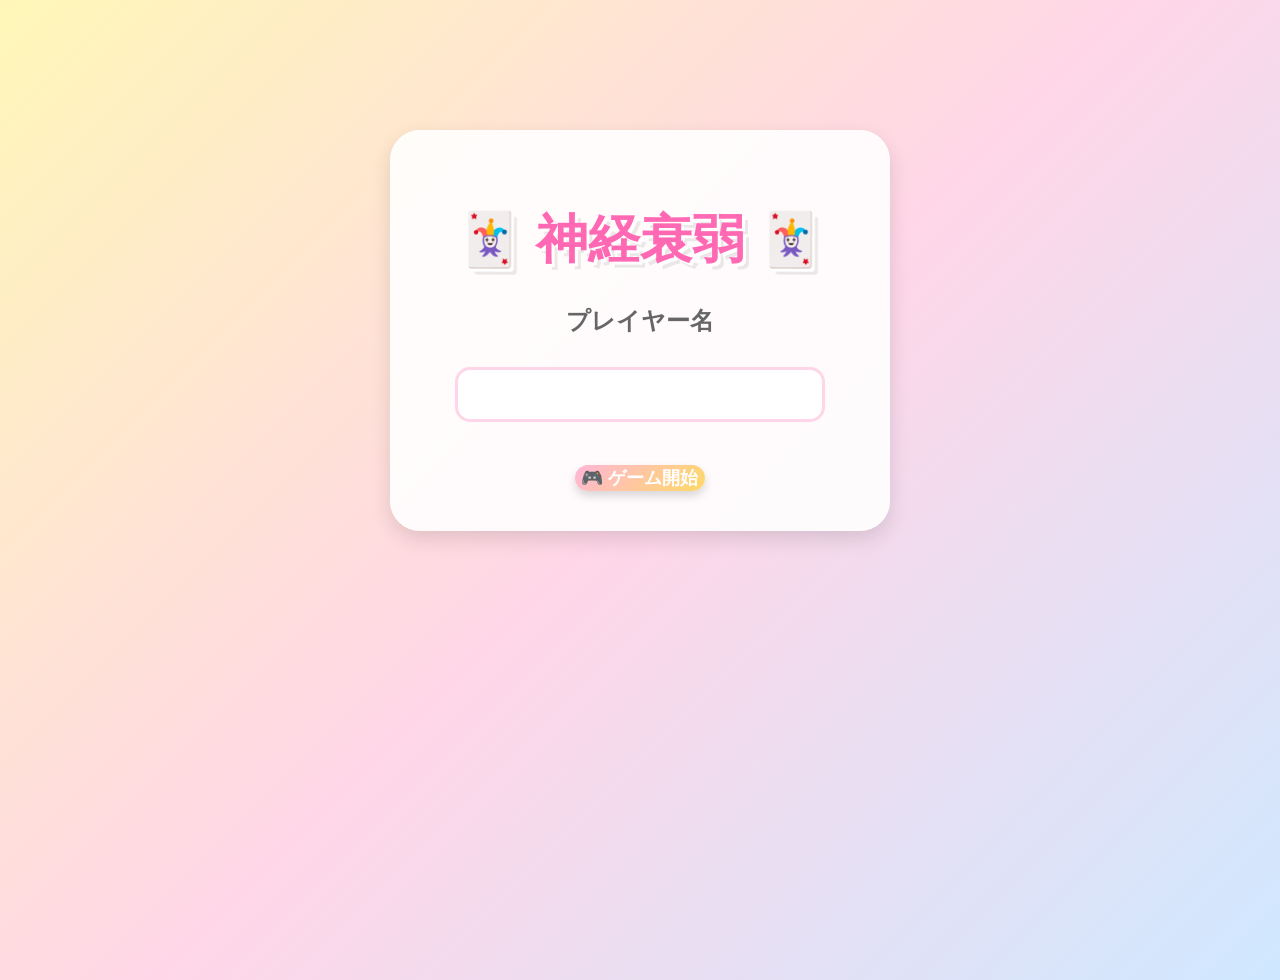
<file: index.html>
<!DOCTYPE html>
<html lang="ja">
<head>
<meta charset="UTF-8">
<title>神経衰弱 START</title>

<link rel="stylesheet" href="css/style.css">
</head>

<body>

<div class="start-box">

    <h1>🃏 神経衰弱 🃏</h1>

    <h2>プレイヤー名</h2>

    <input type="text" id="playerInput" required>

    <br><br>

    <button class="start-button" onclick="startGame()">
        🎮 ゲーム開始
    </button>

</div>

<script>

function startGame() {

    const name =
        document.getElementById("playerInput").value.trim();

    if (!name) {
        alert("名前を入力してください");
        return;
    }

    // 保存
    localStorage.setItem("playerName", name);

    // gameへ移動
    location.href = "game.html";
}

// =========================
// プレイヤー名自動入力
// =========================
window.onload = () => {

    const saved =
        localStorage.getItem("playerName");

    if (saved) {

        document.getElementById(
            "playerInput"
        ).value = saved;
    }
};

</script>

</body>
</html>
</file>
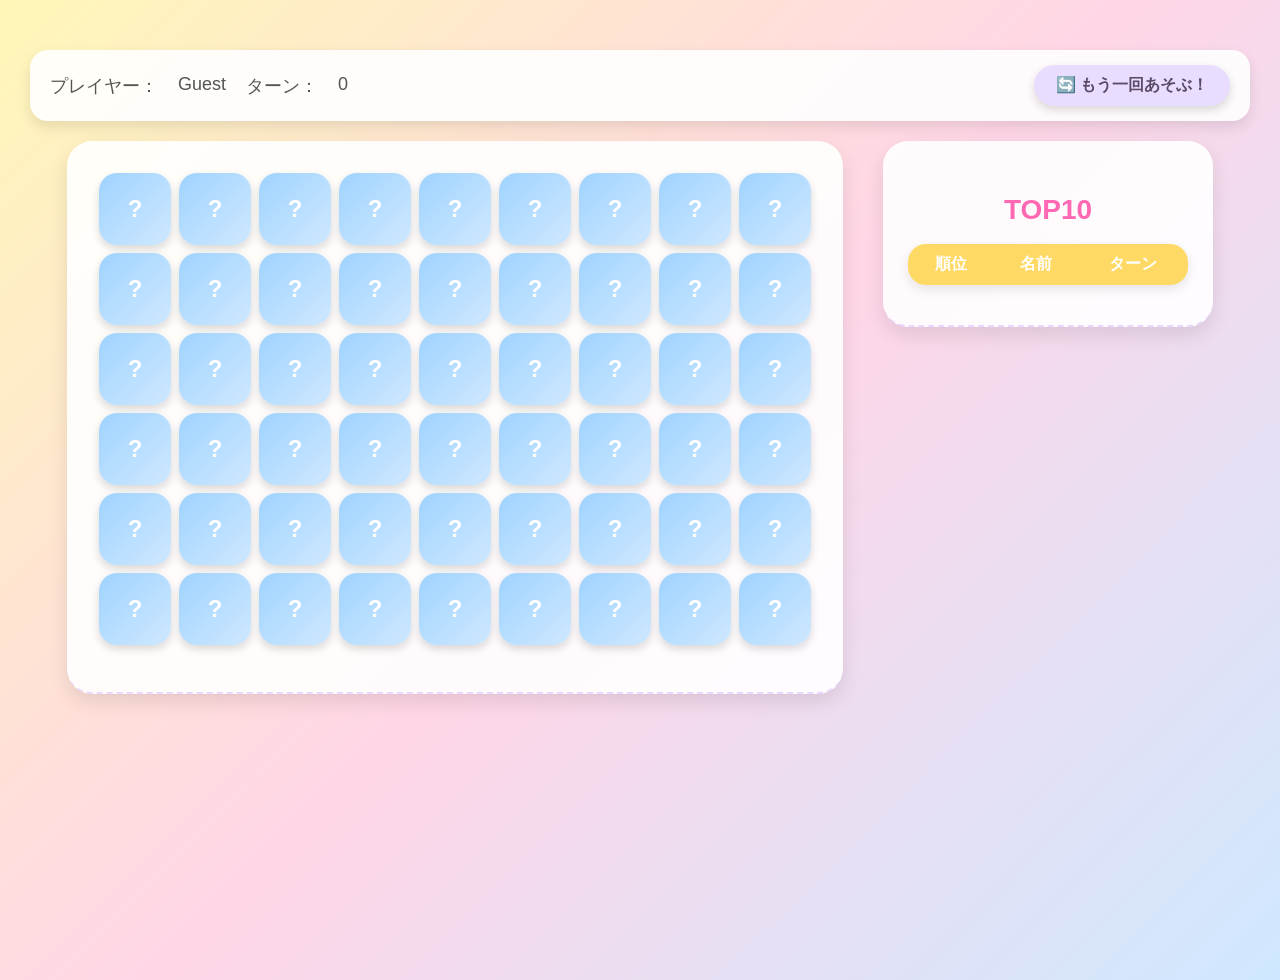
<file: game.html>
<!doctype html>
<html lang="ja">
  <head>
    <meta charset="UTF-8" />
    <title>神経衰弱</title>

    <link rel="stylesheet" href="css/style.css" />
  </head>

  <body>
    <div class="top-bar">
      <div class="status">
        プレイヤー：<span id="playerName">---</span> ターン：<span id="turn"
          >0</span
        >
      </div>

      <button class="retry-button" onclick="restartGame()">
        🔄 もう一回あそぶ！
      </button>
    </div>
    <h1 id="clearText" class="clear-text" style="display: none">
      🎉 CLEAR !! 🎉
    </h1>

    <div class="wrapper">
      <!-- ゲーム -->
      <div class="game">
        <table id="gameTable"></table>
      </div>

      <!-- ランキング -->
      <div class="rank">
        <h3>TOP10</h3>

        <table class="ranking-table">
          <tr>
            <th>順位</th>
            <th>名前</th>
            <th>ターン</th>
          </tr>

          <tbody id="rankingBody"></tbody>
        </table>
      </div>
    </div>

    <script src="script.js"></script>
  </body>
</html>
</file>
<file: css/style.css>
@charset "UTF-8";

/* =========================
   全体
========================= */

body {
  margin: 0;
  padding: 30px;

  font-family: "Trebuchet MS", "Arial", sans-serif;

  background: linear-gradient(135deg, #fff7b8, #ffd6e7, #cfe8ff);

  min-height: 100vh;
  margin-top: 20px;

  color: #555;
}

/* =========================
   タイトル
========================= */

h1 {
  text-align: center;

  font-size: 52px;

  color: #ff69b4;

  text-shadow:
    3px 3px 0 #fff,
    6px 6px 0 rgba(0, 0, 0, 0.08);

  margin-bottom: 30px;
}

h2 {
  text-align: center;

  color: #666;
}

h3 {
  color: #ff69b4;

  margin-bottom: 15px;
}

/* =========================
   スタート画面
========================= */

.start-box {
  width: 420px;

  margin: 80px auto;

  padding: 40px;

  background: rgba(255, 255, 255, 0.9);

  border-radius: 30px;

  box-shadow: 0 8px 20px rgba(0, 0, 0, 0.12);

  text-align: center;
}

.start-box input[type="text"] {
  width: 80%;

  padding: 14px;

  font-size: 18px;

  border: 3px solid #ffd6e7;

  border-radius: 15px;

  outline: none;

  margin-top: 10px;

  margin-bottom: 25px;
}

/* =========================
   スタートボタン
========================= */

.start-button {
  background: linear-gradient(135deg, #ffb6d9, #ffd966);

  border: none;

  border-radius: 18px;

  color: white;

  font-size: 18px;

  font-weight: bold;

  cursor: pointer;

  transition: 0.2s;

  box-shadow: 0 5px 10px rgba(0, 0, 0, 0.15);
}

button:hover {
  transform: translateY(-3px) scale(1.03);
  opacity: 0.95;
}

/* =========================
   ★上部バー（追加・重要）
========================= */

.top-bar {
  display: flex;

  justify-content: space-between;
  align-items: center;

  gap: 15px;

  padding: 15px 20px;

  margin-bottom: 20px;

  background: rgba(255, 255, 255, 0.9);

  border-radius: 18px;

  box-shadow: 0 6px 14px rgba(0, 0, 0, 0.1);

  flex-wrap: wrap;
}

.status {
  display: flex;

  gap: 20px;

  flex-wrap: wrap;

  font-size: 18px;
  color: #555;
}

.player,
.turn {
  font-weight: bold;
}

/* =========================
   再挑戦ボタン（上部バー用に変更）
========================= */

.retry-button {
  padding: 10px 22px;

  font-size: 16px;

  font-weight: bold;

  border: none;

  border-radius: 999px;

  color: #5a4a66;

  background: #e9ddff;

  cursor: pointer;

  transition: 0.25s;

  box-shadow: 0 4px 10px rgba(0, 0, 0, 0.15);
}

.retry-button:hover {
  transform: translateY(-2px) scale(1.05);

  background: #dfd0ff;

  box-shadow: 0 10px 18px rgba(0, 0, 0, 0.18);
}

/* =========================
   レイアウト
========================= */

.wrapper {
  display: flex;

  justify-content: center;
  align-items: flex-start;

  gap: 40px;

  margin-top: 20px;

  flex-wrap: wrap;
}

/* =========================
   ゲーム・ランキング共通
========================= */

.game,
.rank {
  background: rgba(255, 255, 255, 0.9);

  padding: 25px;

  border-radius: 25px;

  box-shadow: 0 8px 20px rgba(0, 0, 0, 0.1);

  padding-bottom: 40px;

  border-bottom: 2px dashed #e8d8ff;
}

/* =========================
   ゲーム盤面
========================= */

.game table {
  border-collapse: separate;

  border-spacing: 6px;

  margin: auto;
}

.game td {
  width: 72px;
  height: 72px;

  text-align: center;
  vertical-align: middle;
}

/* =========================
   カード
========================= */

.card-button {
  width: 72px;
  height: 72px;

  font-size: 24px;

  border-radius: 18px;

  background: linear-gradient(135deg, #9fd3ff, #cfe8ff);

  color: white;

  border: none;
  font-weight: bold;

  cursor: pointer;

  transition: 0.2s;

  box-shadow: 0 4px 8px rgba(0, 0, 0, 0.15);
}

.card-button:hover {
  transform: translateY(-2px) scale(1.03);
}

.open-card {
  width: 72px;
  height: 72px;

  background: white;

  border-radius: 18px;

  border: 2px solid #eee;

  display: flex;

  justify-content: center;
  align-items: center;

  font-size: 24px;
  font-weight: bold;

  box-shadow: 0 4px 8px rgba(0, 0, 0, 0.1);
}

/* =========================
   カード色
========================= */

.red {
  color: #ff4d6d;
}
.green {
  color: #32b36b;
}
.black {
  color: #444;
}

/* =========================
   ランキング（PC右・スマホ下）
========================= */

.rank {
  width: 280px;
  flex: 0 0 280px;
}

.rank h3 {
  text-align: center;

  font-size: 28px;

  color: #ff69b4;

  margin-bottom: 18px;

  text-shadow: 1px 1px 0 white;
}

.ranking-table {
  width: 100%;

  border-collapse: collapse;

  overflow: hidden;

  border-radius: 18px;

  background: white;

  box-shadow: 0 4px 12px rgba(0, 0, 0, 0.1);
}

.ranking-table th {
  background: #ffd966;

  color: white;

  font-size: 16px;

  padding: 10px 12px;

  border: none;
}

.ranking-table td {
  background: #fffdf7;

  padding: 8px 10px;

  font-size: 15px;

  text-align: center;

  border-bottom: 1px solid #ffe8f2;

  color: #666;
}

.ranking-table tr:last-child td {
  border-bottom: none;
}

.ranking-table tr:hover td {
  background: #fff0f7;
}

/* =========================
   クリア
========================= */

.clear-text {
  text-align: center;

  font-size: 46px;

  color: #ff69b4;

  animation: pop 1s infinite alternate;
}

@keyframes pop {
  from {
    transform: scale(1);
  }
  to {
    transform: scale(1.08);
  }
}

/* =========================
   スマホ対応
========================= */

@media (max-width: 768px) {
  .top-bar {
    flex-direction: column;
    text-align: center;
  }

  .status {
    justify-content: center;
  }

  .wrapper {
    flex-direction: column;
    align-items: center;
  }

  .rank {
    width: 100%;
    max-width: 420px;
    margin-top: 20px;
  }
}
</file>
